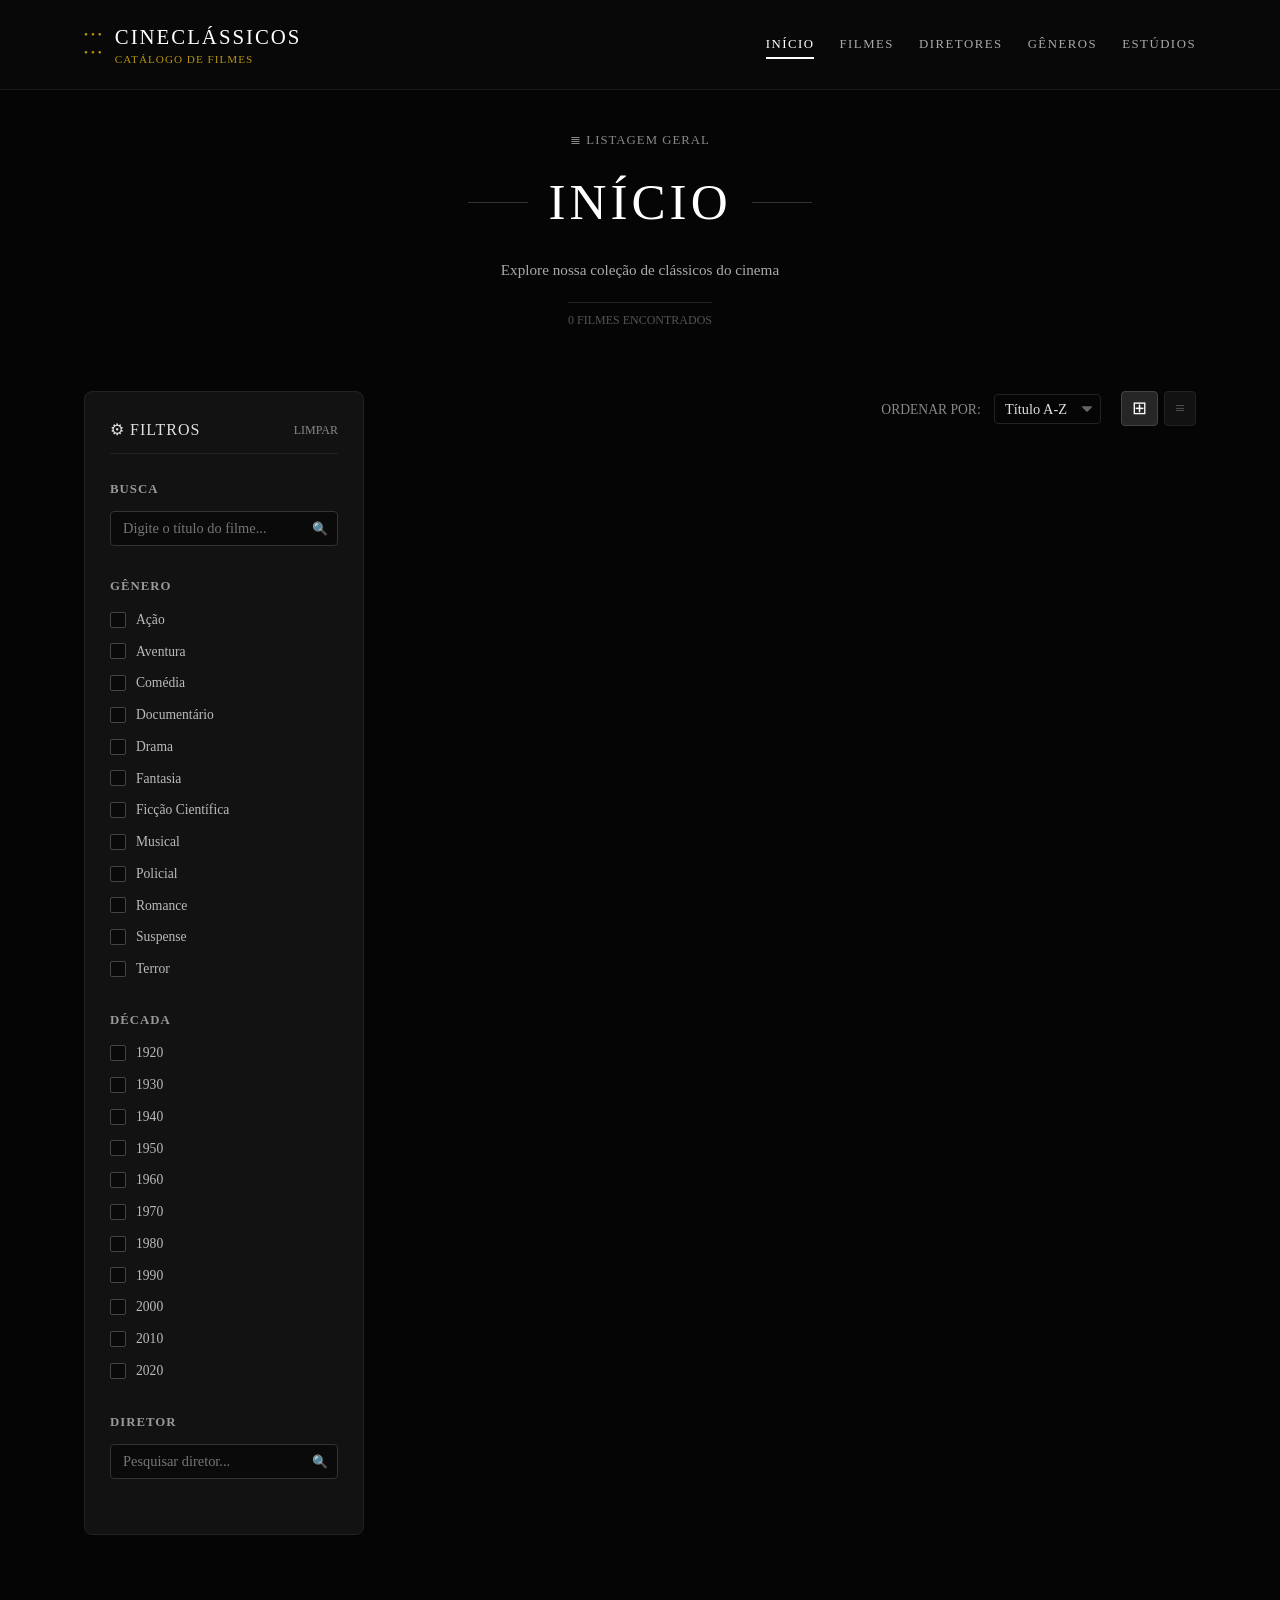
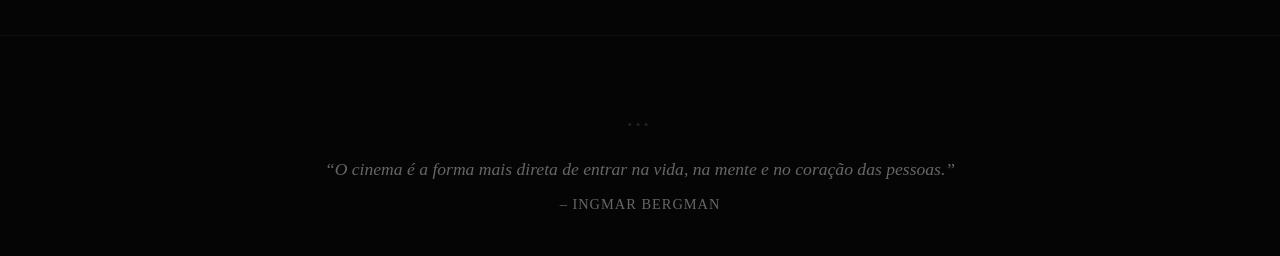
<file: frontend/index.html>
<!DOCTYPE html>
<html lang="pt-BR">
<head>
    <meta charset="UTF-8">
    <meta name="viewport" content="width=device-width, initial-scale=1.0">
    <title>CineClássicos - Catálogo de Filmes</title>
    <link rel="stylesheet" href="css/style.css">
</head>
<body>

    <header>
        <div class="header-content container">
            <div class="logo">
                <div class="logo-icon">
                    <span>•</span><span>•</span><span>•</span>
                    <span>•</span><span>•</span><span>•</span>
                </div>
                <h1>CINECLÁSSICOS <span>CATÁLOGO DE FILMES</span></h1>
            </div>
            <nav>
                <ul>
                    <li><a href="#" class="active">INÍCIO</a></li>
                    <li><a href="pages/filmes.html">FILMES</a></li>
                    <li><a href="pages/diretores.html">DIRETORES</a></li>
                    <li><a href="pages/diretores.html">GÊNEROS</a></li>
                     <li><a href="pages/estudios.html">ESTÚDIOS</a></li>
                </ul>
            </nav>
           
        </div>
    </header>

    <main>
        <div class="hero container">
            <p class="listagem-geral">≣ LISTAGEM GERAL</p>
            <h1>INÍCIO</h1>
            <p class="subtitle">Explore nossa coleção de clássicos do cinema</p>
            <div class="movie-count" id="movie-count-display">0 FILMES ENCONTRADOS</div>
        </div>

        <div class="content-wrapper container">
            
            <!-- Barra Lateral de Filtros Atualizada -->
            <aside class="filters">
                <div class="filter-header">
                    <h3>⚙ FILTROS</h3>
                    <button class="clear-filters" id="clear-filters-btn">LIMPAR</button>
                </div>
                
                <div class="filter-section busco">
                    <h4>BUSCA</h4>
                    <div class="search-input-wrapper">
                        <input type="text" id="filter-search-input" placeholder="Digite o título do filme...">
                        <span class="search-icon-inner">🔍</span>
                    </div>
                </div>

                <div class="filter-section genero">
                    <h4>GÊNERO</h4>
                    <ul id="genre-filter-list">
                        <li><label><input type="checkbox" value="acao"> Ação</label></li>
                        <li><label><input type="checkbox" value="aventura"> Aventura</label></li>
                        <li><label><input type="checkbox" value="comedia"> Comédia</label></li>
                        <li><label><input type="checkbox" value="documentario"> Documentário</label></li>
                        <li><label><input type="checkbox" value="drama"> Drama</label></li>
                        <li><label><input type="checkbox" value="fantasia"> Fantasia</label></li>
                        <li><label><input type="checkbox" value="ficcao_cientifica"> Ficção Científica</label></li>
                        <li><label><input type="checkbox" value="musical"> Musical</label></li>
                        <li><label><input type="checkbox" value="policial"> Policial</label></li>
                        <li><label><input type="checkbox" value="romance"> Romance</label></li>
                        <li><label><input type="checkbox" value="suspense"> Suspense</label></li>
                        <li><label><input type="checkbox" value="terror"> Terror</label></li>
                    </ul>
                </div>

                <div class="filter-section decada">
                    <h4>DÉCADA</h4>
                    <ul id="decade-filter-list">
                        <li><label><input type="checkbox" value="1920"> 1920</label></li>
                        <li><label><input type="checkbox" value="1930"> 1930</label></li>
                        <li><label><input type="checkbox" value="1940"> 1940</label></li>
                        <li><label><input type="checkbox" value="1950"> 1950</label></li>
                        <li><label><input type="checkbox" value="1960"> 1960</label></li>
                        <li><label><input type="checkbox" value="1970"> 1970</label></li>
                        <li><label><input type="checkbox" value="1980"> 1980</label></li>
                        <li><label><input type="checkbox" value="1990"> 1990</label></li>
                        <li><label><input type="checkbox" value="2000"> 2000</label></li>
                        <li><label><input type="checkbox" value="2010"> 2010</label></li>
                        <li><label><input type="checkbox" value="2020"> 2020</label></li>
                    </ul>
                </div>

                <div class="filter-section diretor">
                    <h4>DIRETOR</h4>
                    <div class="search-input-wrapper">
                        <!-- Substituído o <select> por um <input> de pesquisa -->
                        <input type="text" id="director-search-input" placeholder="Pesquisar diretor...">
                        <span class="search-icon-inner">🔍</span>
                    </div>
                </div>
            </aside>

            <section class="movie-catalog">
                <div class="catalog-header">
                    <div class="order-by">
                        ORDENAR POR:
                        <select id="sort-select">
                            <option value="titulo-a-z">Título A-Z</option>
                            <option value="titulo-z-a">Título Z-A</option>
                            <option value="ano-recente">Mais Recentes</option>
                            <option value="ano-antigo">Mais Antigos</option>
                        </select>
                    </div>
                    <div class="view-controls">
                        <button class="grid-view active" id="btn-grid-view">⊞</button>
                        <button class="list-view" id="btn-list-view">≡</button>
                    </div>
                </div>

                <!-- Contêiner vazio aguardando o JS injetar os cards -->
                <div class="movie-grid" id="movie-grid">
                </div>

                <!-- Contêiner vazio aguardando o JS injetar a paginação -->
                <div class="pagination" id="pagination-container">
                </div>
            </section>
        </div>
    </main>

    <footer>
        <div class="footer-content container">
            <div class="movie-sprocket-icon">
                <span>•</span><span>•</span><span>•</span>
            </div>
            <div class="footer-quote">
                <p>“O cinema é a forma mais direta de entrar na vida, na mente e no coração das pessoas.”</p>
                <p>– Ingmar Bergman</p>
            </div>
        </div>
    </footer>

</body>
</html>
</file>
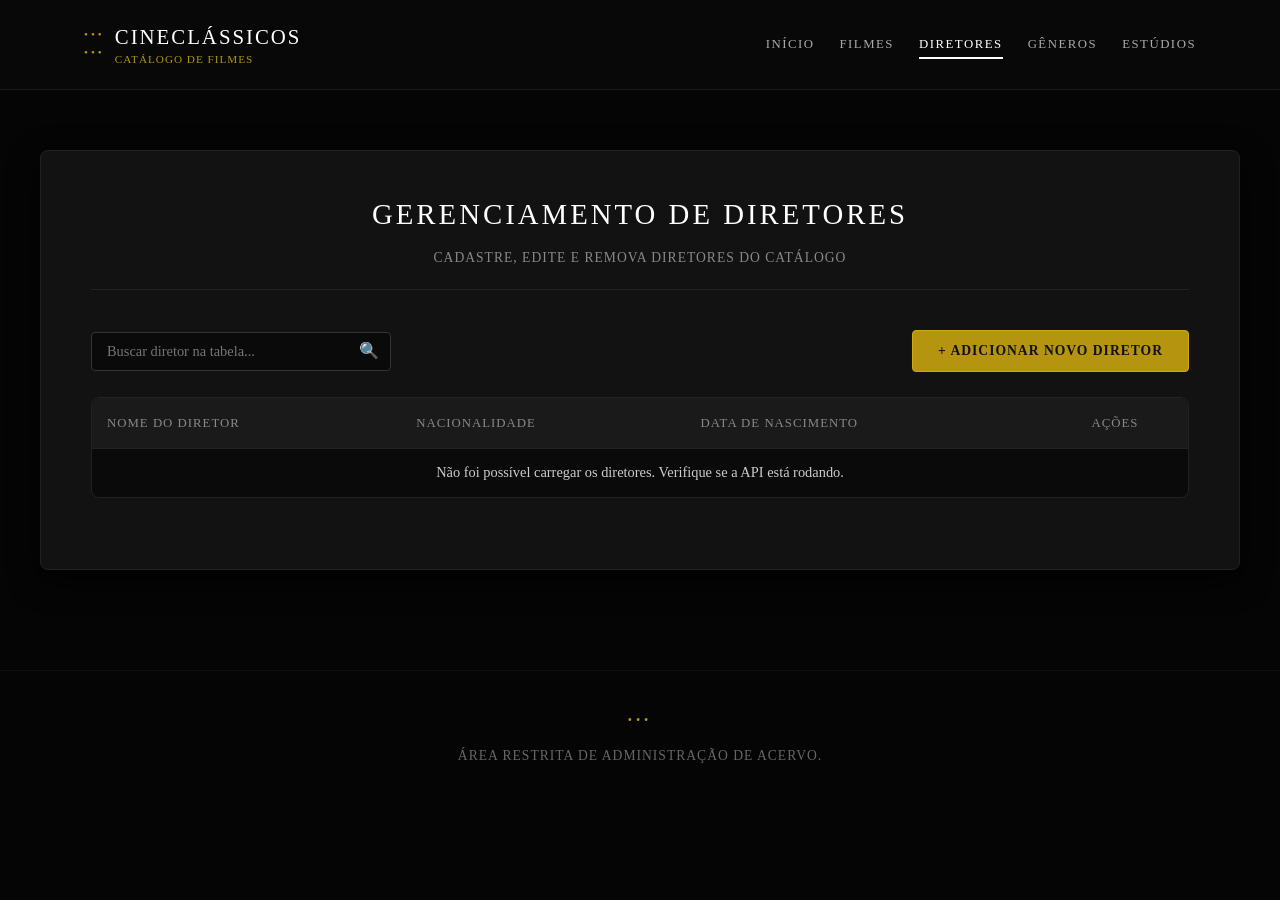
<file: frontend/pages/diretores.html>
<!DOCTYPE html>
<html lang="pt-BR">
<head>
    <meta charset="UTF-8">
    <meta name="viewport" content="width=device-width, initial-scale=1.0">
    <title>Gerenciar Diretores - CineClássicos</title>
    <!-- CSS do painel administrativo -->
    <link rel="stylesheet" href="../css/diretores.css">
</head>
<body>

    <header>
        <div class="header-content container">
            <div class="logo">
                <div class="logo-icon">
                    <span>•</span><span>•</span><span>•</span>
                    <span>•</span><span>•</span><span>•</span>
                </div>
                <h1>CINECLÁSSICOS <span>CATÁLOGO DE FILMES</span></h1>
            </div>
            <nav>
                <ul>
                    <li><a href="../index.html">INÍCIO</a></li>
                    <li><a href="./filmes.html">FILMES</a></li>
                    <li><a href="#" class="active">DIRETORES</a></li>
                    <li><a href="./generos.html">GÊNEROS</a></li>
                    <li><a href="./estudios.html">ESTÚDIOS</a></li>
                </ul>
            </nav>
        </div>
    </header>

    <main class="admin-main">
        <div class="admin-container" style="max-width: 1200px;">
            <div class="admin-header">
                <h2 class="admin-title">Gerenciamento de Diretores</h2>
                <p class="admin-subtitle">Cadastre, edite e remova diretores do catálogo</p>
            </div>

            <!-- Barra de Ferramentas (Toolbar) -->
            <div class="admin-toolbar">
                <div class="search-input-wrapper" style="max-width: 300px; width: 100%;">
                    <input type="text" id="admin-search" placeholder="Buscar diretor na tabela...">
                    <span class="search-icon-inner">🔍</span>
                </div>
                <button class="btn-primary" id="btn-novo-diretor">+ ADICIONAR NOVO DIRETOR</button>
            </div>

            <!-- Tabela de Dados -->
            <div class="table-responsive">
                <table class="admin-table">
                    <thead>
                        <tr>
                            <th>Nome do Diretor</th>
                            <th>Nacionalidade</th>
                            <th>Data de Nascimento</th>
                            <th class="text-center">Ações</th>
                        </tr>
                    </thead>
                    <tbody id="admin-director-list">
                        <!-- Contêiner vazio aguardando o JS injetar as <tr> dinamicamente -->
                    </tbody>
                </table>
            </div>

            <!-- Paginação da Tabela -->
            <div class="pagination" id="admin-pagination">
                <!-- Contêiner vazio aguardando o JS injetar os botões de paginação -->
            </div>

        </div>
    </main>

    <!-- =========================================
         MODAL DE CADASTRO / EDIÇÃO DE DIRETOR
         ========================================= -->
    <!-- Adicionado style="display: none;" para garantir que inicie oculto -->
    <div id="modal-diretor" class="modal" style="display: none;">
        <div class="modal-content">
            <div class="modal-header">
                <h2 id="modal-title">Cadastrar Novo Diretor</h2>
                <span class="close-btn" id="close-modal">&times;</span>
            </div>
            <div class="modal-body">
                <form id="form-diretor">
                    
                    <div class="form-group">
                        <label for="nomeDiretor">Nome do Diretor:</label>
                        <input type="text" id="nomeDiretor" name="nomeDiretor" placeholder="Ex: Alfred Hitchcock" required>
                    </div>
                    
                    <div class="form-group">
                        <label for="nacionalidade">Nacionalidade:</label>
                        <input type="text" id="nacionalidade" name="nacionalidade" placeholder="Ex: Britânico" required>
                    </div>

                    <div class="form-group">
                        <label for="dataNascimento">Data de Nascimento:</label>
                        <input type="date" id="dataNascimento" name="dataNascimento" required>
                    </div>

                    <div class="modal-actions">
                        <button type="button" class="btn-secondary" id="btn-cancelar">Cancelar</button>
                        <button type="submit" class="btn-primary" id="btn-salvar">Salvar Diretor</button>
                    </div>
                </form>
            </div>
        </div>
    </div>

    <footer>
        <div class="footer-content container">
            <div class="movie-sprocket-icon">
                <span>•</span><span>•</span><span>•</span>
            </div>
            <div class="footer-quote">
                <p>Área restrita de administração de acervo.</p>
            </div>
        </div>
    </footer>
    
    <script src="../js/diretores.js"></script>
</body>
</html>
</file>
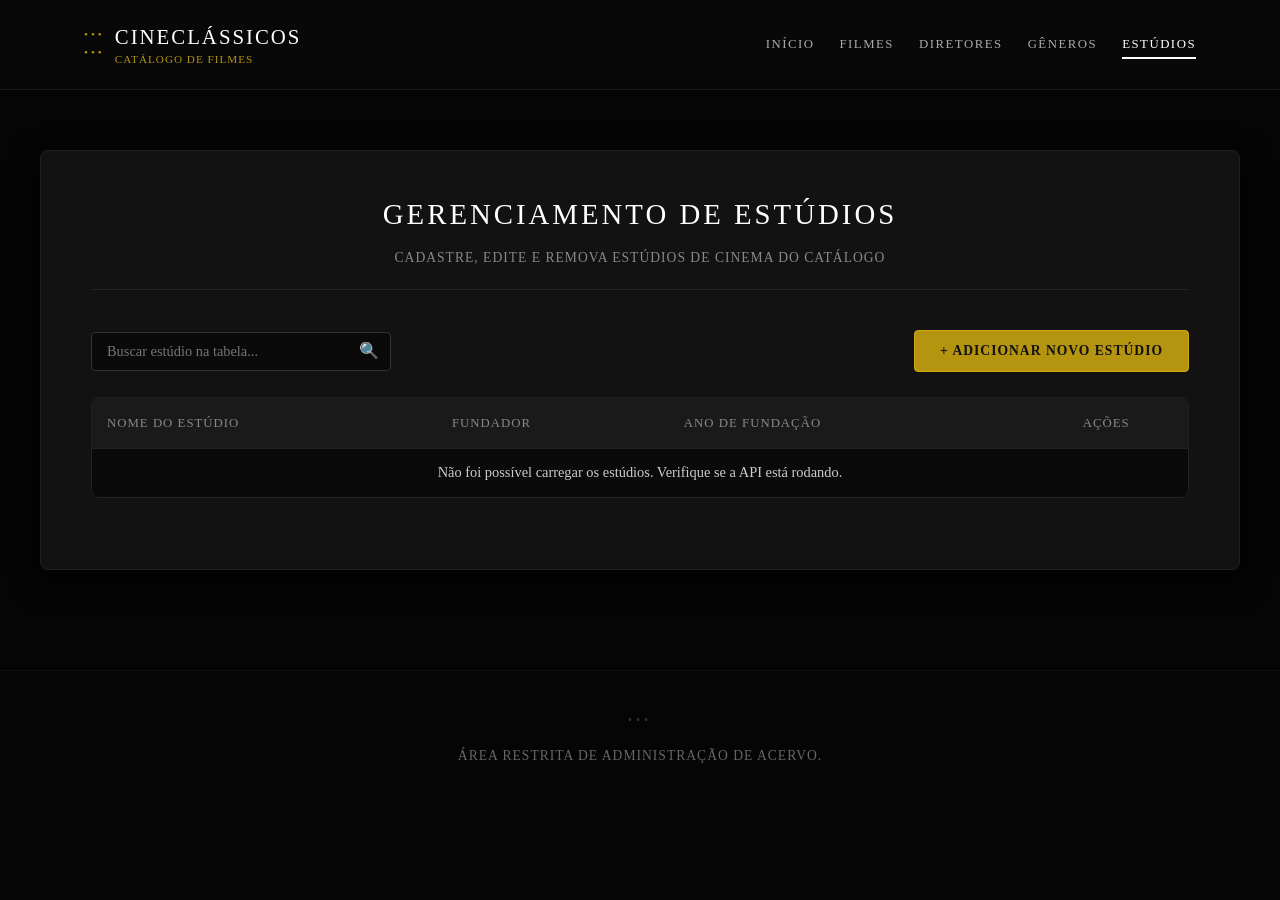
<file: frontend/pages/estudios.html>
<!DOCTYPE html>
<html lang="pt-BR">
<head>
    <meta charset="UTF-8">
    <meta name="viewport" content="width=device-width, initial-scale=1.0">
    <title>Gerenciar Estúdios - CineClássicos</title>
    <!-- Chamando o seu arquivo CSS externo -->
    <link rel="stylesheet" href="../css/estudios.css">
</head>
<body>

    <header>
        <div class="header-content container">
            <div class="logo">
                <div class="logo-icon">
                    <span>•</span><span>•</span><span>•</span>
                    <span>•</span><span>•</span><span>•</span>
                </div>
                <h1>CINECLÁSSICOS <span>CATÁLOGO DE FILMES</span></h1>
            </div>
            <nav>
                <ul>
                    <li><a href="../index.html">INÍCIO</a></li>
                    <li><a href="./filmes.html">FILMES</a></li>
                    <li><a href="./diretores.html">DIRETORES</a></li>
                    <li><a href="./generos.html">GÊNEROS</a></li>
                    <li><a href="#" class="active">ESTÚDIOS</a></li>
                </ul>
            </nav>
        </div>
    </header>

    <main class="admin-main">
        <div class="admin-container" style="max-width: 1200px;">
            <div class="admin-header">
                <h2 class="admin-title">Gerenciamento de Estúdios</h2>
                <p class="admin-subtitle">Cadastre, edite e remova estúdios de cinema do catálogo</p>
            </div>

            <!-- Barra de Ferramentas (Toolbar) -->
            <div class="admin-toolbar">
                <div class="search-input-wrapper" style="max-width: 300px; width: 100%;">
                    <input type="text" id="admin-search" placeholder="Buscar estúdio na tabela...">
                    <span class="search-icon-inner">🔍</span>
                </div>
                <button class="btn-primary" id="btn-novo-estudio">+ ADICIONAR NOVO ESTÚDIO</button>
            </div>

            <!-- Tabela de Dados -->
            <div class="table-responsive">
                <table class="admin-table">
                    <thead>
                        <tr>
                            <th>Nome do Estúdio</th>
                            <th>Fundador</th>
                            <th>Ano de Fundação</th>
                            <th class="text-center">Ações</th>
                        </tr>
                    </thead>
                    <tbody id="admin-studio-list">
                        <!-- Contêiner vazio aguardando o JS injetar as <tr> dinamicamente -->
                    </tbody>
                </table>
            </div>

            <!-- Paginação da Tabela -->
            <div class="pagination" id="admin-pagination">
                <!-- Contêiner vazio aguardando o JS injetar os botões de paginação -->
            </div>

        </div>
    </main>

    <!-- Modal de Cadastro de Estúdio -->
    <div id="modal-estudio" class="modal">
        <div class="modal-content">
            <div class="modal-header">
                <h2 id="modal-title">Cadastrar Novo Estúdio</h2>
                <span class="close-btn" id="close-modal">&times;</span>
            </div>
            <div class="modal-body">
                <form id="form-estudio">
                    <div class="form-group">
                        <label for="nome">Nome do Estúdio:</label>
                        <input type="text" id="nome" name="nome" placeholder="Ex: Warner Bros." required>
                    </div>
                    
                    <div class="form-group">
                        <label for="fundador">Fundador(es):</label>
                        <input type="text" id="fundador" name="fundador" placeholder="Ex: Harry, Albert, Sam e Jack Warner" required>
                    </div>

                    <div class="form-group">
                        <label for="anoFundador">Ano de Fundação:</label>
                        <input type="number" id="anoFundador" name="anoFundador" placeholder="Ex: 1923" required>
                    </div>

                    <div class="modal-actions">
                        <button type="button" class="btn-secondary" id="btn-cancelar">Cancelar</button>
                        <button type="submit" class="btn-primary" id="btn-salvar">Salvar Estúdio</button>
                    </div>
                </form>
            </div>
        </div>
    </div>

    <footer>
        <div class="footer-content container">
            <div class="movie-sprocket-icon">
                <span>•</span><span>•</span><span>•</span>
            </div>
            <div class="footer-quote">
                <p>Área restrita de administração de acervo.</p>
            </div>
        </div>
    </footer>

    <!-- Chamando o seu arquivo JavaScript externo -->
    <script src="../js/estudios.js"></script>
</body>
</html>
</file>
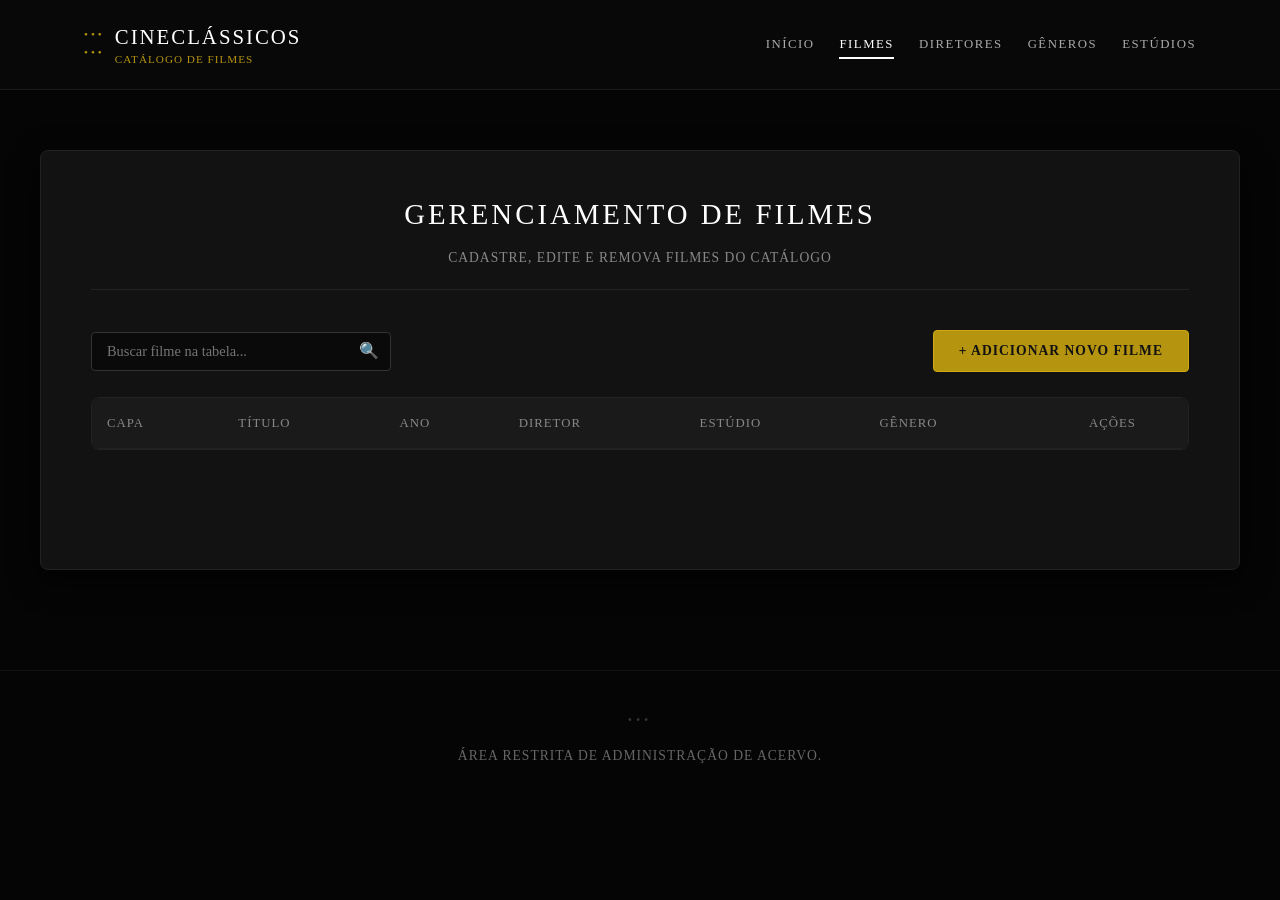
<file: frontend/pages/filmes.html>
<!DOCTYPE html>
<html lang="pt-BR">
<head>
    <meta charset="UTF-8">
    <meta name="viewport" content="width=device-width, initial-scale=1.0">
    <title>Gerenciar Filmes - CineClássicos</title>
    <link rel="stylesheet" href="../css/filmes.css">
</head>
<body>

    <header>
        <div class="header-content container">
            <div class="logo">
                <div class="logo-icon">
                    <span>•</span><span>•</span><span>•</span>
                    <span>•</span><span>•</span><span>•</span>
                </div>
                <h1>CINECLÁSSICOS <span>CATÁLOGO DE FILMES</span></h1>
            </div>
            <nav>
                <ul>
                    <li><a href="../index.html">INÍCIO</a></li>
                    <li><a href="#" class="active">FILMES</a></li>
                    <li><a href="./diretores.html">DIRETORES</a></li>
                    <li><a href="./generos.html">GÊNEROS</a></li>
                     <li><a href="./estudios.html">ESTÚDIOS</a></li>
                </ul>
            </nav>
        </div>
    </header>

    <main class="admin-main">
        <div class="admin-container" style="max-width: 1200px;">
            <div class="admin-header">
                <h2 class="admin-title">Gerenciamento de Filmes</h2>
                <p class="admin-subtitle">Cadastre, edite e remova filmes do catálogo</p>
            </div>

            <!-- Barra de Ferramentas (Toolbar) -->
            <div class="admin-toolbar">
                <div class="search-input-wrapper" style="max-width: 300px; width: 100%;">
                    <input type="text" id="admin-search" placeholder="Buscar filme na tabela...">
                    <span class="search-icon-inner">🔍</span>
                </div>
                <button class="btn-primary" id="btn-novo-filme">+ ADICIONAR NOVO FILME</button>
            </div>

            <!-- Tabela de Dados -->
            <div class="table-responsive">
                <table class="admin-table">
                    <thead>
                        <tr>
                            <th>Capa</th>
                            <th>Título</th>
                            <th>Ano</th>
                            <th>Diretor</th>
                            <th>Estúdio</th>
                            <th>Gênero</th>
                            <th class="text-center">Ações</th>
                        </tr>
                    </thead>
                    <tbody id="admin-movie-list">
                        <!-- Contêiner vazio aguardando o JS injetar as <tr> dinamicamente -->
                    </tbody>
                </table>
            </div>

            <!-- Paginação da Tabela -->
            <div class="pagination" id="admin-pagination">
                <!-- Contêiner vazio aguardando o JS injetar os botões de paginação -->
            </div>

        </div>
    </main>

    <footer>
        <div class="footer-content container">
            <div class="movie-sprocket-icon">
                <span>•</span><span>•</span><span>•</span>
            </div>
            <div class="footer-quote">
                <p>Área restrita de administração de acervo.</p>
            </div>
        </div>
    </footer>

</body>
<script src="../js/filmes.js"></script>
</html>
</file>
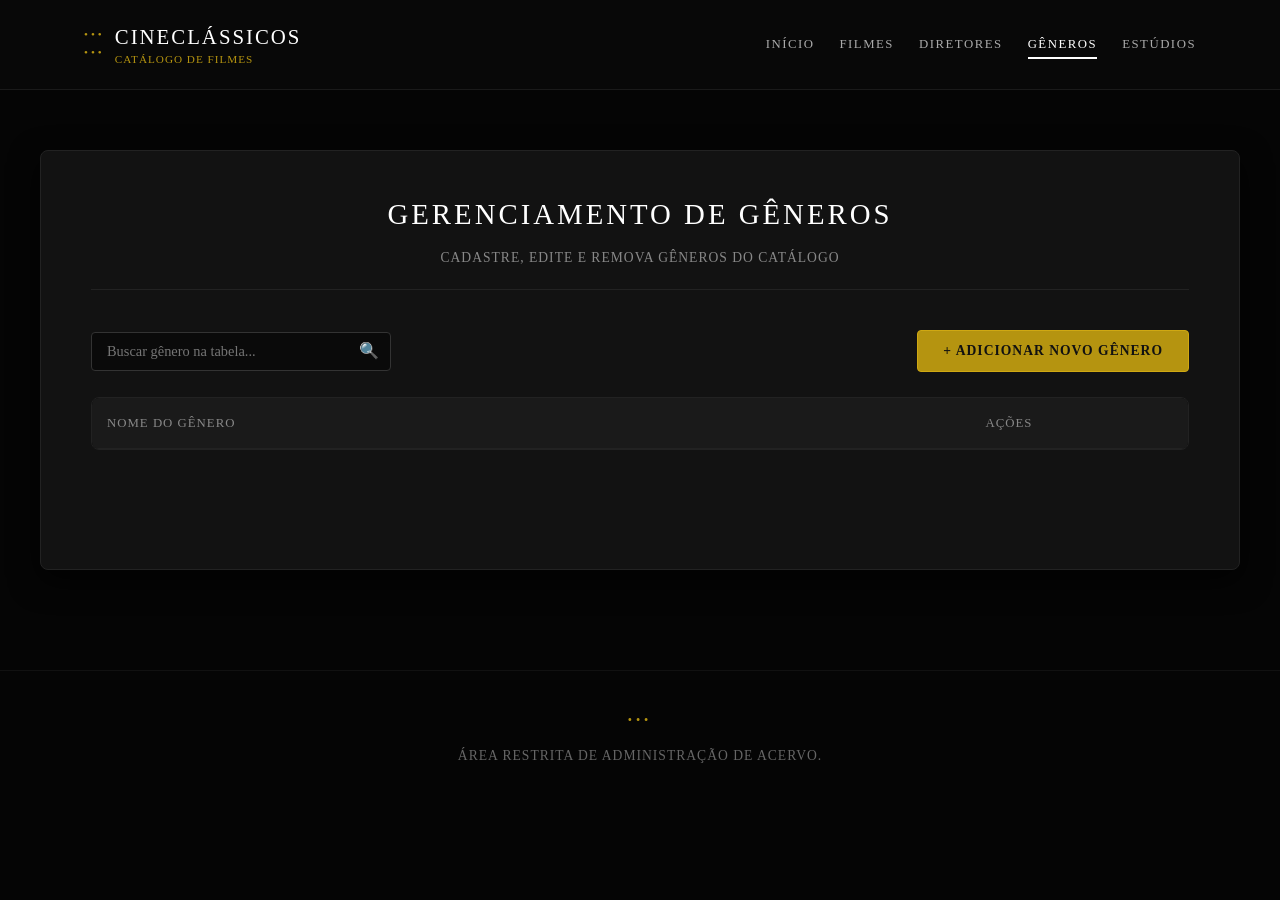
<file: frontend/pages/generos.html>
<!DOCTYPE html>
<html lang="pt-BR">
<head>
    <meta charset="UTF-8">
    <meta name="viewport" content="width=device-width, initial-scale=1.0">
    <title>Gerenciar Gêneros - CineClássicos</title>
    <link rel="stylesheet" href="../css/generos.css">
</head>
<body>

    <header>
        <div class="header-content container">
            <div class="logo">
                <div class="logo-icon">
                    <span>•</span><span>•</span><span>•</span>
                    <span>•</span><span>•</span><span>•</span>
                </div>
                <h1>CINECLÁSSICOS <span>CATÁLOGO DE FILMES</span></h1>
            </div>
            <nav>
                <ul>
                    <li><a href="../index.html">INÍCIO</a></li>
                    <li><a href="filmes.html">FILMES</a></li>
                    <li><a href="diretores.html">DIRETORES</a></li>
                    <li><a href="#" class="active">GÊNEROS</a></li>
                     <li><a href="./estudios.html">ESTÚDIOS</a></li>
                </ul>
            </nav>
        </div>
    </header>

    <main class="admin-main">
        <div class="admin-container" style="max-width: 1200px;">
            <div class="admin-header">
                <h2 class="admin-title">Gerenciamento de Gêneros</h2>
                <p class="admin-subtitle">Cadastre, edite e remova gêneros do catálogo</p>
            </div>

            <!-- Barra de Ferramentas (Toolbar) -->
            <div class="admin-toolbar">
                <div class="search-input-wrapper" style="max-width: 300px; width: 100%;">
                    <input type="text" id="admin-search" placeholder="Buscar gênero na tabela...">
                    <span class="search-icon-inner">🔍</span>
                </div>
                <button class="btn-primary" id="btn-novo-genero">+ ADICIONAR NOVO GÊNERO</button>
            </div>

            <!-- Tabela de Dados -->
            <div class="table-responsive">
                <table class="admin-table">
                    <thead>
                        <tr>
                            <th>Nome do Gênero</th>
                            <th class="text-center">Ações</th>
                        </tr>
                    </thead>
                    <tbody id="admin-genre-list">
                        <!-- Contêiner vazio aguardando o JS injetar as <tr> dinamicamente -->
                    </tbody>
                </table>
            </div>

            <!-- Paginação da Tabela -->
            <div class="pagination" id="admin-pagination">
                <!-- Contêiner vazio aguardando o JS injetar os botões de paginação -->
            </div>

        </div>
    </main>

    <footer>
        <div class="footer-content container">
            <div class="movie-sprocket-icon">
                <span>•</span><span>•</span><span>•</span>
            </div>
            <div class="footer-quote">
                <p>Área restrita de administração de acervo.</p>
            </div>
        </div>
    </footer>
</body>
<script src="../js/generos.js"></script>

</html>
</file>
<file: frontend/css/style.css>
/* =========================================
   Reset e Configurações Globais
   ========================================= */
* {
    margin: 0;
    padding: 0;
    box-sizing: border-box;
}

:root {
    --bg-color: #050505; /* Fundo mais escuro, quase preto absoluto */
    --card-bg-color: #121212; /* Cards levemente mais escuros para combinar */
    --text-color: #e0e0e0;
    --text-muted: #888888;
    --accent-gold: #b59410;
    --border-color: #222222; /* Borda um pouco mais discreta */
    --hover-color: #1f1f1f;
    --font-family: 'Georgia', 'Times New Roman', serif;
}

body {
    background-color: var(--bg-color);
    /* Textura removida para um visual mais limpo */
    color: var(--text-color);
    font-family: var(--font-family);
    line-height: 1.6;
    font-size: 14px;
}

.container {
    width: 90%;
    max-width: 1600px;
    margin: 0 auto;
    padding: 0 20px;
}

ul { list-style: none; }
a { text-decoration: none; color: inherit; transition: 0.2s; }
button { background: none; border: none; color: inherit; cursor: pointer; font-family: inherit; transition: 0.2s; }

/* Estilização de Inputs e Selects */
select, input[type="text"], input[type="number"], input[type="url"] {
    background-color: #0a0a0a;
    border: 1px solid #333;
    color: var(--text-color);
    padding: 8px 12px;
    border-radius: 4px;
    font-family: var(--font-family);
    font-size: 0.9rem;
}

select {
    appearance: none;
    padding-right: 25px;
    background-image: url('data:image/svg+xml;charset=US-ASCII,%3Csvg%20xmlns%3D%22http%3A%2F%2Fwww.w3.org%2F2000%2Fsvg%22%20width%3D%22292.4%22%20height%3D%22292.4%22%3E%3Cpath%20fill%3D%22%23666%22%20d%3D%22M287%2069.4a17.6%2017.6%200%200%200-13-5.4H18.4c-5%200-9.3%201.8-12.9%205.4A17.6%2017.6%200%200%200%200%2082.2c0%205%201.8%209.3%205.4%2012.9l128%20127.9c3.6%203.6%207.8%205.4%2012.8%205.4s9.2-1.8%2012.8-5.4L287%2095.1c3.6-3.6%205.4-7.8%205.4-12.8%200-5-1.8-9.3-5.4-12.9z%22%2F%3E%3C%2Fsvg%3E');
    background-repeat: no-repeat;
    background-position: right 8px top 50%;
    background-size: 10px auto;
}




nav ul { display: flex; gap: 25px; }
nav a { font-size: 0.8rem; text-transform: uppercase; letter-spacing: 1.5px; color: #aaaaaa; padding-bottom: 6px; border-bottom: 2px solid transparent; }
nav a:hover, nav a.active { color: #ffffff; border-bottom: 2px solid #ffffff; }

.search-bar { display: flex; align-items: center; background-color: #0a0a0a; border: 1px solid #222; border-radius: 4px; }
.search-bar input { border: none; background: transparent; padding: 8px 12px; }
.search-btn { padding: 8px 12px; color: #555; font-size: 1rem; }


/* =========================================
   Header (Cabeçalho) - Atualizado com Dourado
   ========================================= */
header {
    background-color: #080808;
    padding: 20px 0;
    border-bottom: 1px solid #1a1a1a;
}

.header-content {
    display: flex;
    justify-content: space-between;
    align-items: center;
}

.logo { 
    display: flex; 
    align-items: center; 
    gap: 12px; 
}

/* Bolinhas do logo em amarelo */
.logo-icon { 
    display: grid; 
    grid-template-columns: repeat(3, 1fr); 
    gap: 2px; 
    color: var(--accent-gold); 
    font-size: 10px; 
}

.logo h1 { 
    font-size: 1.3rem; 
    font-weight: normal; 
    text-transform: uppercase; 
    letter-spacing: 2px; 
    color: #fff; 
}

/* Subtítulo do logo (ex: CATÁLOGO DE FILMES) em amarelo */
.logo span { 
    display: block; 
    font-size: 0.7rem; 
    color: var(--accent-gold); 
    letter-spacing: 1px; 
    margin-top: -2px; 
}

/* =========================================
   Listagem Geral - Layout
   ========================================= */
main { padding: 40px 0; }
.hero { text-align: center; margin-bottom: 60px; }
.listagem-geral { font-size: 0.8rem; text-transform: uppercase; color: var(--text-muted); margin-bottom: 10px; letter-spacing: 1px; }
.hero h1 { font-size: 3.2rem; font-weight: normal; text-transform: uppercase; letter-spacing: 4px; color: #ffffff; margin-bottom: 15px; position: relative; display: inline-block; }
.hero h1::before, .hero h1::after { content: ''; position: absolute; top: 50%; width: 60px; height: 1px; background-color: #333; }
.hero h1::before { left: -80px; }
.hero h1::after { right: -80px; }
.hero .subtitle { font-size: 0.95rem; color: #aaaaaa; margin-bottom: 20px; }
.movie-count { font-size: 0.75rem; text-transform: uppercase; color: #555; padding-top: 8px; border-top: 1px solid #222; display: inline-block; }

.content-wrapper { display: grid; grid-template-columns: 280px 1fr; gap: 40px; align-items: start; }

/* =========================================
   Sidebar de Filtros
   ========================================= */
.filters { background-color: var(--card-bg-color); padding: 25px; border-radius: 8px; border: 1px solid var(--border-color); }
.filter-header { display: flex; justify-content: space-between; align-items: center; margin-bottom: 25px; padding-bottom: 10px; border-bottom: 1px solid #222; }
.filter-header h3 { font-size: 1rem; font-weight: normal; text-transform: uppercase; letter-spacing: 1px; }
.clear-filters { font-size: 0.75rem; color: var(--text-muted); text-transform: uppercase; }
.clear-filters:hover { color: #fff; }
.filter-section { margin-bottom: 30px; }
.filter-section h4 { font-size: 0.8rem; text-transform: uppercase; color: #999; margin-bottom: 12px; letter-spacing: 1px; }
.search-input-wrapper { position: relative; }
.search-input-wrapper input { width: 100%; padding-right: 30px; }
.search-icon-inner { position: absolute; right: 10px; top: 50%; transform: translateY(-50%); font-size: 0.8rem; color: #444; }
.filters ul { font-size: 0.85rem; }
.filters li { margin-bottom: 10px; }
.filters label { display: flex; align-items: center; gap: 10px; cursor: pointer; color: #bbbbbb; }
.filters label:hover { color: #ffffff; }
.filters input[type="checkbox"] { appearance: none; width: 16px; height: 16px; border: 1px solid #444; border-radius: 2px; background-color: #0a0a0a; position: relative; cursor: pointer; }
.filters input[type="checkbox"]:checked { background-color: #333; border-color: #666; }
.filters input[type="checkbox"]:checked::after { content: '✓'; font-size: 11px; color: #fff; position: absolute; top: -1px; left: 2.5px; }
.see-more a { color: #777; font-size: 0.8rem; }
.see-more a:hover { color: var(--accent-gold); }
.diretor select { width: 100%; }

/* =========================================
   Catálogo de Filmes
   ========================================= */
.catalog-header { display: flex; justify-content: flex-end; align-items: center; gap: 20px; margin-bottom: 30px; font-size: 0.85rem; color: var(--text-muted); }
.order-by select { margin-left: 10px; background-color: transparent; border: 1px solid var(--border-color); color: var(--text-color); padding: 6px 10px; }
.view-controls { display: flex; gap: 6px; }
.view-controls button { padding: 6px 10px; background-color: var(--card-bg-color); border: 1px solid var(--border-color); color: #555; border-radius: 4px; font-size: 1.1rem; }
.view-controls button.active { background-color: #262626; color: #ffffff; border-color: #444; }

.movie-grid { display: grid; grid-template-columns: repeat(4, 1fr); gap: 25px; margin-bottom: 50px; }
.movie-card { background-color: var(--card-bg-color); border-radius: 8px; overflow: hidden; border: 1px solid var(--border-color); transition: transform 0.3s ease, box-shadow 0.3s ease; }
.movie-card:hover { transform: translateY(-5px); box-shadow: 0 10px 25px rgba(0, 0, 0, 0.9); border-color: #444; }
.movie-frame { position: relative; padding: 15px; background-color: #050505; }
.movie-poster { width: 100%; height: auto; display: block; filter: grayscale(100%); border: 1px solid #1a1a1a; }
.movie-frame::before, .movie-frame::after { content: ''; position: absolute; top: 15px; bottom: 15px; width: 10px; background-image: radial-gradient(circle, #1a1a1a 3px, transparent 3.5px); background-size: 10px 15px; background-repeat: repeat-y; opacity: 0.5; }
.movie-frame::before { left: 2.5px; }
.movie-frame::after { right: 2.5px; }
.movie-info { padding: 20px; text-align: center; }
.movie-info h3 { font-size: 0.95rem; font-weight: normal; text-transform: uppercase; color: #ffffff; margin-bottom: 10px; letter-spacing: 1.5px; height: 2.4em; display: flex; align-items: center; justify-content: center; }
.movie-details { font-size: 0.7rem; color: var(--text-muted); margin-bottom: 12px; line-height: 1.4; }
.details-btn { width: 100%; padding: 10px; font-size: 0.75rem; text-transform: uppercase; color: #aaaaaa; border: 1px solid #333; border-radius: 4px; letter-spacing: 1px; margin-top: 10px; }
.details-btn:hover { background-color: var(--hover-color); color: #ffffff; border-color: #555; }

.pagination { display: flex; justify-content: center; align-items: center; gap: 8px; margin-top: 20px; }
.pagination button, .pagination span { padding: 10px 16px; font-size: 0.9rem; background-color: var(--card-bg-color); border: 1px solid var(--border-color); color: #aaaaaa; border-radius: 4px; }
.pagination button.page:hover:not(.active) { background-color: var(--hover-color); color: #fff; }
.pagination button.active { background-color: #262626; color: #ffffff; border-color: #555; font-weight: bold; }
.pagination .dots { background-color: transparent; border: none; color: #555; padding: 10px 5px; }
.pagination .page-nav { color: #666; font-weight: bold; }

/* =========================================
   Footer
   ========================================= */
footer { padding: 80px 0 40px; margin-top: 60px; border-top: 1px solid #111; }
.footer-content { text-align: center; display: flex; flex-direction: column; align-items: center; gap: 20px; }
.movie-sprocket-icon { color: #222; font-size: 12px; letter-spacing: 4px; }
.footer-quote { color: #666666; max-width: 700px; }
.footer-quote p:first-child { font-style: italic; font-size: 1.1rem; margin-bottom: 10px; }
.footer-quote p:last-child { font-size: 0.9rem; text-transform: uppercase; letter-spacing: 1px; }

/* 
   Telas de Cadastro (Admin / Forms)
   ========================================= */
.admin-main { padding: 60px 0; min-height: 60vh; display: flex; justify-content: center; }
.admin-container { background-color: var(--card-bg-color); border: 1px solid var(--border-color); border-radius: 8px; padding: 40px 50px; width: 100%; max-width: 800px; box-shadow: 0 10px 30px rgba(0, 0, 0, 0.8); }
.admin-header { text-align: center; margin-bottom: 40px; border-bottom: 1px solid #222; padding-bottom: 20px; }
.admin-title { font-size: 1.8rem; font-weight: normal; text-transform: uppercase; letter-spacing: 3px; color: #ffffff; }
.admin-subtitle { font-size: 0.85rem; color: var(--text-muted); margin-top: 10px; text-transform: uppercase; letter-spacing: 1px; }
.admin-form { display: grid; grid-template-columns: 1fr 1fr; gap: 20px; }
.full-width { grid-column: 1 / -1; }
.form-group { display: flex; flex-direction: column; gap: 8px; }
.form-group label { font-size: 0.85rem; color: #bbbbbb; text-transform: uppercase; letter-spacing: 1px; }
.admin-form input, .admin-form select { background-color: #0a0a0a; border: 1px solid #333; color: #fff; padding: 12px 15px; border-radius: 4px; font-family: var(--font-family); font-size: 1rem; transition: 0.3s; }
.admin-form input:focus, .admin-form select:focus { outline: none; border-color: var(--accent-gold); box-shadow: 0 0 5px rgba(181, 148, 16, 0.3); }
.form-actions { grid-column: 1 / -1; display: flex; justify-content: flex-end; gap: 15px; margin-top: 20px; border-top: 1px solid #222; padding-top: 30px; }
.btn-secondary { padding: 12px 25px; background-color: transparent; border: 1px solid #444; color: #aaa; text-transform: uppercase; letter-spacing: 1px; border-radius: 4px; }
.btn-secondary:hover { background-color: #222; color: #fff; }
.btn-primary { padding: 12px 30px; background-color: var(--accent-gold); border: 1px solid #cfa812; color: #111; font-weight: bold; text-transform: uppercase; letter-spacing: 1px; border-radius: 4px; }
.btn-primary:hover { background-color: #cfa812; box-shadow: 0 0 10px rgba(181, 148, 16, 0.5); transform: translateY(-2px); }

/*SITE RESPONSIVO*/
@media (max-width: 1400px) { .movie-grid { grid-template-columns: repeat(3, 1fr); } }
@media (max-width: 1100px) { .content-wrapper { grid-template-columns: 1fr; } .movie-grid { grid-template-columns: repeat(2, 1fr); } }
@media (max-width: 768px) {
    .header-content { flex-direction: column; gap: 15px; }
    nav ul { flex-wrap: wrap; justify-content: center; gap: 15px; }
    .hero h1 { font-size: 2.2rem; }
    .hero h1::before, .hero h1::after { display: none; }
    .admin-form { grid-template-columns: 1fr; }
    .admin-container { padding: 30px 20px; }
}
@media (max-width: 480px) { .movie-grid { grid-template-columns: 1fr; } }
</file>
<file: frontend/css/diretores.css>
/* =========================================
   Reset e Variáveis Globais
   ========================================= */
* {
    margin: 0;
    padding: 0;
    box-sizing: border-box;
}

:root {
    --bg-color: #050505;
    --card-bg-color: #121212;
    --text-color: #e0e0e0;
    --text-muted: #888888;
    --accent-gold: #b59410;
    --border-color: #222222;
    --hover-color: #1f1f1f;
    --font-family: 'Georgia', 'Times New Roman', serif;
}

body {
    background-color: var(--bg-color);
    color: var(--text-color);
    font-family: var(--font-family);
    line-height: 1.6;
    font-size: 14px;
}

.container {
    width: 90%;
    max-width: 1600px;
    margin: 0 auto;
    padding: 0 20px;
}

ul { list-style: none; }
a { text-decoration: none; color: inherit; transition: 0.2s; }
button { background: none; border: none; color: inherit; cursor: pointer; font-family: inherit; transition: 0.2s; }

/* =========================================
   Inputs e Botões
   ========================================= */
input[type="text"] {
    background-color: #0a0a0a;
    border: 1px solid #333;
    color: var(--text-color);
    padding: 10px 15px;
    border-radius: 4px;
    font-family: var(--font-family);
    font-size: 0.9rem;
    width: 100%;
}

input[type="text"]:focus {
    outline: none;
    border-color: var(--accent-gold);
}

.btn-primary {
    padding: 12px 25px;
    background-color: var(--accent-gold);
    border: 1px solid #cfa812;
    color: #111;
    font-weight: bold;
    text-transform: uppercase;
    letter-spacing: 1px;
    border-radius: 4px;
    font-size: 0.85rem;
}

.btn-primary:hover {
    background-color: #cfa812;
    box-shadow: 0 0 10px rgba(181, 148, 16, 0.5);
    transform: translateY(-2px);
}

/* =========================================
   Header (Cabeçalho) - COM CORES ATUALIZADAS
   ========================================= */
header {
    background-color: #080808;
    padding: 20px 0;
    border-bottom: 1px solid #1a1a1a;
}

.header-content {
    display: flex;
    justify-content: space-between;
    align-items: center;
}

.logo { 
    display: flex; 
    align-items: center; 
    gap: 12px; 
}

/* Aqui as bolinhas do rolo de filme ficam douradas */
.logo-icon { 
    display: grid; 
    grid-template-columns: repeat(3, 1fr); 
    gap: 2px; 
    color: var(--accent-gold); 
    font-size: 10px; 
}

.logo h1 { 
    font-size: 1.3rem; 
    font-weight: normal; 
    text-transform: uppercase; 
    letter-spacing: 2px; 
    color: #fff; 
}

/* E o subtítulo também fica dourado */
.logo span { 
    display: block; 
    font-size: 0.7rem; 
    color: var(--accent-gold); 
    letter-spacing: 1px; 
    margin-top: -2px; 
}

nav ul { display: flex; gap: 25px; }
nav a { font-size: 0.8rem; text-transform: uppercase; letter-spacing: 1.5px; color: #aaaaaa; padding-bottom: 6px; border-bottom: 2px solid transparent; }
nav a:hover, nav a.active { color: #ffffff; border-bottom: 2px solid #ffffff; }

/* =========================================
   Estrutura Principal Administrativa
   ========================================= */
.admin-main {
    padding: 60px 0;
    min-height: 60vh;
    display: flex;
    justify-content: center;
}

.admin-container {
    background-color: var(--card-bg-color);
    border: 1px solid var(--border-color);
    border-radius: 8px;
    padding: 40px 50px;
    width: 100%;
    box-shadow: 0 10px 30px rgba(0, 0, 0, 0.8);
}

.admin-header {
    text-align: center;
    margin-bottom: 40px;
    border-bottom: 1px solid #222;
    padding-bottom: 20px;
}

.admin-title {
    font-size: 1.8rem;
    font-weight: normal;
    text-transform: uppercase;
    letter-spacing: 3px;
    color: #ffffff;
}

.admin-subtitle {
    font-size: 0.85rem;
    color: var(--text-muted);
    margin-top: 10px;
    text-transform: uppercase;
    letter-spacing: 1px;
}

/* =========================================
   Barra de Ferramentas e Busca
   ========================================= */
.admin-toolbar {
    display: flex;
    justify-content: space-between;
    align-items: center;
    margin-bottom: 25px;
    gap: 20px;
}

.search-input-wrapper {
    position: relative;
}

.search-input-wrapper input {
    padding-right: 40px;
}

.search-icon-inner {
    position: absolute;
    right: 12px;
    top: 50%;
    transform: translateY(-50%);
    font-size: 1rem;
    color: #555;
}

/* =========================================
   Tabela de Dados (Serve para Filmes e Diretores)
   ========================================= */
.table-responsive {
    width: 100%;
    overflow-x: auto;
    border: 1px solid var(--border-color);
    border-radius: 8px;
    background-color: #0a0a0a;
}

.admin-table {
    width: 100%;
    border-collapse: collapse;
    text-align: left;
    font-size: 0.9rem;
}

.admin-table th {
    background-color: #1a1a1a;
    color: var(--text-muted);
    font-weight: normal;
    text-transform: uppercase;
    letter-spacing: 1px;
    padding: 15px;
    border-bottom: 1px solid var(--border-color);
    font-size: 0.8rem;
    white-space: nowrap;
}

.admin-table td {
    padding: 12px 15px;
    border-bottom: 1px solid #1a1a1a;
    color: #cccccc;
    vertical-align: middle;
}

.admin-table tbody tr {
    transition: background-color 0.2s;
}

.admin-table tbody tr:hover {
    background-color: #181818;
}

.admin-table tbody tr:last-child td {
    border-bottom: none;
}

.text-center {
    text-align: center !important;
}

/* =========================================
   Ações da Tabela (Botões de Ícone)
   ========================================= */
.action-cells {
    display: flex;
    justify-content: center;
    gap: 10px;
    align-items: center;
}

.btn-icon {
    width: 35px;
    height: 35px;
    display: flex;
    align-items: center;
    justify-content: center;
    border-radius: 4px;
    background-color: transparent;
    border: 1px solid #444;
    color: #aaa;
    font-size: 1.1rem;
    transition: 0.2s;
}

.btn-icon.edit-btn:hover {
    background-color: var(--accent-gold);
    color: #000;
    border-color: var(--accent-gold);
}

.btn-icon.delete-btn:hover {
    background-color: #d93838;
    color: #fff;
    border-color: #d93838;
}

/* =========================================
   Paginação
   ========================================= */
.pagination {
    display: flex;
    justify-content: center;
    align-items: center;
    gap: 8px;
    margin-top: 30px;
}

.pagination button {
    padding: 8px 14px;
    font-size: 0.9rem;
    background-color: var(--card-bg-color);
    border: 1px solid var(--border-color);
    color: #aaaaaa;
    border-radius: 4px;
}

.pagination button:hover:not(.active) {
    background-color: var(--hover-color);
    color: #fff;
}

.pagination button.active {
    background-color: #262626;
    color: #ffffff;
    border-color: #555;
    font-weight: bold;
}

.pagination .page-nav {
    color: #888;
    font-weight: bold;
}

/* =========================================
   Footer (Rodapé)
   ========================================= */
footer {
    padding: 40px 0;
    margin-top: 40px;
    border-top: 1px solid #111;
}

.footer-content {
    text-align: center;
    display: flex;
    flex-direction: column;
    align-items: center;
    gap: 15px;
}

.movie-sprocket-icon {
    color: var(--accent-gold);
    font-size: 12px;
    letter-spacing: 4px;
}

.footer-quote p {
    color: #666666;
    font-size: 0.85rem;
    text-transform: uppercase;
    letter-spacing: 1px;
}

/* =========================================
   Responsividade
   ========================================= */
@media (max-width: 900px) {
    .header-content {
        flex-direction: column;
        gap: 20px;
    }
    nav ul {
        flex-wrap: wrap;
        justify-content: center;
    }
    .admin-container {
        padding: 30px 20px;
    }
}

@media (max-width: 600px) {
    .admin-toolbar {
        flex-direction: column;
        align-items: stretch;
    }
    .search-input-wrapper {
        max-width: 100% !important;
    }
}
</file>
<file: frontend/css/estudios.css>
/* =========================================
   Reset e Variáveis Globais
   ========================================= */
* {
    margin: 0;
    padding: 0;
    box-sizing: border-box;
}

:root {
    --bg-color: #050505;
    --card-bg-color: #121212;
    --text-color: #e0e0e0;
    --text-muted: #888888;
    --accent-gold: #b59410;
    --border-color: #222222;
    --hover-color: #1f1f1f;
    --font-family: 'Georgia', 'Times New Roman', serif;
}

body {
    background-color: var(--bg-color);
    color: var(--text-color);
    font-family: var(--font-family);
    line-height: 1.6;
    font-size: 14px;
}

.container {
    width: 90%;
    max-width: 1600px;
    margin: 0 auto;
    padding: 0 20px;
}

ul { list-style: none; }
a { text-decoration: none; color: inherit; transition: 0.2s; }
button { background: none; border: none; color: inherit; cursor: pointer; font-family: inherit; transition: 0.2s; }

/* =========================================
   Inputs e Botões
   ========================================= */
input[type="text"],
input[type="number"] {
    background-color: #0a0a0a;
    border: 1px solid #333;
    color: var(--text-color);
    padding: 10px 15px;
    border-radius: 4px;
    font-family: var(--font-family);
    font-size: 0.9rem;
    width: 100%;
}

input[type="text"]:focus,
input[type="number"]:focus {
    outline: none;
    border-color: var(--accent-gold);
}

.btn-primary {
    padding: 12px 25px;
    background-color: var(--accent-gold);
    border: 1px solid #cfa812;
    color: #111;
    font-weight: bold;
    text-transform: uppercase;
    letter-spacing: 1px;
    border-radius: 4px;
    font-size: 0.85rem;
}

.btn-primary:hover {
    background-color: #cfa812;
    box-shadow: 0 0 10px rgba(181, 148, 16, 0.5);
    transform: translateY(-2px);
}

.btn-secondary {
    padding: 12px 25px;
    background-color: transparent;
    border: 1px solid #555;
    color: var(--text-color);
    font-weight: bold;
    text-transform: uppercase;
    letter-spacing: 1px;
    border-radius: 4px;
    font-size: 0.85rem;
}

.btn-secondary:hover {
    background-color: #333;
    border-color: #888;
}

/* =========================================
   Header (Cabeçalho)
   ========================================= */
header {
    background-color: #080808;
    padding: 20px 0;
    border-bottom: 1px solid #1a1a1a;
}

.header-content {
    display: flex;
    justify-content: space-between;
    align-items: center;
}

.logo { display: flex; align-items: center; gap: 12px; }
.logo-icon { display: grid; grid-template-columns: repeat(3, 1fr); gap: 2px; color: #444; font-size: 10px; }
.logo h1 { font-size: 1.3rem; font-weight: normal; text-transform: uppercase; letter-spacing: 2px; color: #fff; }
.logo span { display: block; font-size: 0.7rem; color: var(--accent-gold); letter-spacing: 1px; margin-top: -2px; }

nav ul { display: flex; gap: 25px; }
nav a { font-size: 0.8rem; text-transform: uppercase; letter-spacing: 1.5px; color: #aaaaaa; padding-bottom: 6px; border-bottom: 2px solid transparent; }
nav a:hover, nav a.active { color: #ffffff; border-bottom: 2px solid #ffffff; }

/* =========================================
   Estrutura Principal Administrativa
   ========================================= */
.admin-main {
    padding: 60px 0;
    min-height: 60vh;
    display: flex;
    justify-content: center;
}

.admin-container {
    background-color: var(--card-bg-color);
    border: 1px solid var(--border-color);
    border-radius: 8px;
    padding: 40px 50px;
    width: 100%;
    box-shadow: 0 10px 30px rgba(0, 0, 0, 0.8);
}

.admin-header {
    text-align: center;
    margin-bottom: 40px;
    border-bottom: 1px solid #222;
    padding-bottom: 20px;
}

.admin-title {
    font-size: 1.8rem;
    font-weight: normal;
    text-transform: uppercase;
    letter-spacing: 3px;
    color: #ffffff;
}

.admin-subtitle {
    font-size: 0.85rem;
    color: var(--text-muted);
    margin-top: 10px;
    text-transform: uppercase;
    letter-spacing: 1px;
}

/* =========================================
   Barra de Ferramentas e Busca
   ========================================= */
.admin-toolbar {
    display: flex;
    justify-content: space-between;
    align-items: center;
    margin-bottom: 25px;
    gap: 20px;
}

.search-input-wrapper {
    position: relative;
}

.search-input-wrapper input {
    padding-right: 40px;
}

.search-icon-inner {
    position: absolute;
    right: 12px;
    top: 50%;
    transform: translateY(-50%);
    font-size: 1rem;
    color: #555;
}

/* =========================================
   Tabela de Estúdios
   ========================================= */
.table-responsive {
    width: 100%;
    overflow-x: auto;
    border: 1px solid var(--border-color);
    border-radius: 8px;
    background-color: #0a0a0a;
}

.admin-table {
    width: 100%;
    border-collapse: collapse;
    text-align: left;
    font-size: 0.9rem;
}

.admin-table th {
    background-color: #1a1a1a;
    color: var(--text-muted);
    font-weight: normal;
    text-transform: uppercase;
    letter-spacing: 1px;
    padding: 15px;
    border-bottom: 1px solid var(--border-color);
    font-size: 0.8rem;
    white-space: nowrap;
}

.admin-table td {
    padding: 12px 15px;
    border-bottom: 1px solid #1a1a1a;
    color: #cccccc;
    vertical-align: middle;
}

.admin-table tbody tr {
    transition: background-color 0.2s;
}

.admin-table tbody tr:hover {
    background-color: #181818;
}

.admin-table tbody tr:last-child td {
    border-bottom: none;
}

.text-center {
    text-align: center !important;
}

/* =========================================
   Ações da Tabela (Botões de Ícone)
   ========================================= */
.action-cells {
    display: flex;
    justify-content: center;
    gap: 10px;
    align-items: center;
}

.btn-icon {
    width: 35px;
    height: 35px;
    display: flex;
    align-items: center;
    justify-content: center;
    border-radius: 4px;
    background-color: transparent;
    border: 1px solid #444;
    color: #aaa;
    font-size: 1.1rem;
    transition: 0.2s;
}

.btn-icon.edit-btn:hover {
    background-color: var(--accent-gold);
    color: #000;
    border-color: var(--accent-gold);
}

.btn-icon.delete-btn:hover {
    background-color: #d93838;
    color: #fff;
    border-color: #d93838;
}

/* =========================================
   Paginação
   ========================================= */
.pagination {
    display: flex;
    justify-content: center;
    align-items: center;
    gap: 8px;
    margin-top: 30px;
}

.pagination button {
    padding: 8px 14px;
    font-size: 0.9rem;
    background-color: var(--card-bg-color);
    border: 1px solid var(--border-color);
    color: #aaaaaa;
    border-radius: 4px;
}

.pagination button:hover:not(.active) {
    background-color: var(--hover-color);
    color: #fff;
}

.pagination button.active {
    background-color: #262626;
    color: #ffffff;
    border-color: #555;
    font-weight: bold;
}

.pagination .page-nav {
    color: #888;
    font-weight: bold;
}

/* =========================================
   Modal de Cadastro / Edição
   ========================================= */
.modal {
    display: none; 
    position: fixed;
    z-index: 1000;
    left: 0;
    top: 0;
    width: 100%;
    height: 100%;
    background-color: rgba(0, 0, 0, 0.85); /* Fundo bem escuro */
    align-items: center;
    justify-content: center;
    backdrop-filter: blur(4px); /* Efeito de desfoque no fundo */
}

.modal-content {
    background-color: var(--card-bg-color);
    border: 1px solid var(--border-color);
    padding: 30px;
    border-radius: 8px;
    width: 90%;
    max-width: 500px;
    box-shadow: 0 15px 40px rgba(0, 0, 0, 0.9);
}

.modal-header {
    display: flex;
    justify-content: space-between;
    align-items: center;
    border-bottom: 1px solid var(--border-color);
    padding-bottom: 15px;
    margin-bottom: 25px;
}

.modal-header h2 {
    margin: 0;
    font-size: 1.4rem;
    color: #fff;
    font-weight: normal;
    text-transform: uppercase;
    letter-spacing: 2px;
}

.close-btn {
    font-size: 28px;
    cursor: pointer;
    color: var(--text-muted);
    transition: 0.2s;
    line-height: 1;
}

.close-btn:hover {
    color: var(--accent-gold);
}

.form-group {
    margin-bottom: 20px;
    display: flex;
    flex-direction: column;
}

.form-group label {
    margin-bottom: 8px;
    color: #cccccc;
    font-size: 0.9rem;
    text-transform: uppercase;
    letter-spacing: 1px;
}

.modal-actions {
    display: flex;
    justify-content: flex-end;
    gap: 15px;
    margin-top: 30px;
    border-top: 1px solid var(--border-color);
    padding-top: 20px;
}

/* =========================================
   Footer (Rodapé)
   ========================================= */
footer {
    padding: 40px 0;
    margin-top: 40px;
    border-top: 1px solid #111;
}

.footer-content {
    text-align: center;
    display: flex;
    flex-direction: column;
    align-items: center;
    gap: 15px;
}

.movie-sprocket-icon {
    color: #333;
    font-size: 12px;
    letter-spacing: 4px;
}

.footer-quote p {
    color: #666666;
    font-size: 0.85rem;
    text-transform: uppercase;
    letter-spacing: 1px;
}

/* =========================================
   Responsividade
   ========================================= */
@media (max-width: 900px) {
    .header-content {
        flex-direction: column;
        gap: 20px;
    }
    nav ul {
        flex-wrap: wrap;
        justify-content: center;
    }
    .admin-container {
        padding: 30px 20px;
    }
}

@media (max-width: 600px) {
    .admin-toolbar {
        flex-direction: column;
        align-items: stretch;
    }
    .search-input-wrapper {
        max-width: 100% !important;
    }
    .modal-content {
        padding: 20px;
    }
    .modal-actions {
        flex-direction: column;
    }
    .modal-actions button {
        width: 100%;
    }
}
</file>
<file: frontend/css/filmes.css>
/* =========================================
   Reset e Variáveis Globais
   ========================================= */
* {
    margin: 0;
    padding: 0;
    box-sizing: border-box;
}

:root {
    --bg-color: #050505;
    --card-bg-color: #121212;
    --text-color: #e0e0e0;
    --text-muted: #888888;
    --accent-gold: #b59410;
    --border-color: #222222;
    --hover-color: #1f1f1f;
    --font-family: 'Georgia', 'Times New Roman', serif;
}

body {
    background-color: var(--bg-color);
    color: var(--text-color);
    font-family: var(--font-family);
    line-height: 1.6;
    font-size: 14px;
}

.container {
    width: 90%;
    max-width: 1600px;
    margin: 0 auto;
    padding: 0 20px;
}

ul { list-style: none; }
a { text-decoration: none; color: inherit; transition: 0.2s; }
button { background: none; border: none; color: inherit; cursor: pointer; font-family: inherit; transition: 0.2s; }

/* =========================================
   Inputs e Botões
   ========================================= */
input[type="text"] {
    background-color: #0a0a0a;
    border: 1px solid #333;
    color: var(--text-color);
    padding: 10px 15px;
    border-radius: 4px;
    font-family: var(--font-family);
    font-size: 0.9rem;
    width: 100%;
}

input[type="text"]:focus {
    outline: none;
    border-color: var(--accent-gold);
}

.btn-primary {
    padding: 12px 25px;
    background-color: var(--accent-gold);
    border: 1px solid #cfa812;
    color: #111;
    font-weight: bold;
    text-transform: uppercase;
    letter-spacing: 1px;
    border-radius: 4px;
    font-size: 0.85rem;
}

.btn-primary:hover {
    background-color: #cfa812;
    box-shadow: 0 0 10px rgba(181, 148, 16, 0.5);
    transform: translateY(-2px);
}

/* =========================================
   Header (Cabeçalho)
   ========================================= */
header {
    background-color: #080808;
    padding: 20px 0;
    border-bottom: 1px solid #1a1a1a;
}

.header-content {
    display: flex;
    justify-content: space-between;
    align-items: center;
}

.logo { display: flex; align-items: center; gap: 12px; }
.logo-icon { display: grid; grid-template-columns: repeat(3, 1fr); gap: 2px; color: #444; font-size: 10px; }
.logo h1 { font-size: 1.3rem; font-weight: normal; text-transform: uppercase; letter-spacing: 2px; color: #fff; }
.logo span { display: block; font-size: 0.7rem; color: var(--accent-gold); letter-spacing: 1px; margin-top: -2px; }

nav ul { display: flex; gap: 25px; }
nav a { font-size: 0.8rem; text-transform: uppercase; letter-spacing: 1.5px; color: #aaaaaa; padding-bottom: 6px; border-bottom: 2px solid transparent; }
nav a:hover, nav a.active { color: #ffffff; border-bottom: 2px solid #ffffff; }

/* =========================================
   Estrutura Principal Administrativa
   ========================================= */
.admin-main {
    padding: 60px 0;
    min-height: 60vh;
    display: flex;
    justify-content: center;
}

.admin-container {
    background-color: var(--card-bg-color);
    border: 1px solid var(--border-color);
    border-radius: 8px;
    padding: 40px 50px;
    width: 100%;
    box-shadow: 0 10px 30px rgba(0, 0, 0, 0.8);
}

.admin-header {
    text-align: center;
    margin-bottom: 40px;
    border-bottom: 1px solid #222;
    padding-bottom: 20px;
}

.admin-title {
    font-size: 1.8rem;
    font-weight: normal;
    text-transform: uppercase;
    letter-spacing: 3px;
    color: #ffffff;
}

.admin-subtitle {
    font-size: 0.85rem;
    color: var(--text-muted);
    margin-top: 10px;
    text-transform: uppercase;
    letter-spacing: 1px;
}

/* =========================================
   Barra de Ferramentas e Busca
   ========================================= */
.admin-toolbar {
    display: flex;
    justify-content: space-between;
    align-items: center;
    margin-bottom: 25px;
    gap: 20px;
}

.search-input-wrapper {
    position: relative;
}

.search-input-wrapper input {
    padding-right: 40px;
}

.search-icon-inner {
    position: absolute;
    right: 12px;
    top: 50%;
    transform: translateY(-50%);
    font-size: 1rem;
    color: #555;
}

/* =========================================
   Tabela de Filmes
   ========================================= */
.table-responsive {
    width: 100%;
    overflow-x: auto;
    border: 1px solid var(--border-color);
    border-radius: 8px;
    background-color: #0a0a0a;
}

.admin-table {
    width: 100%;
    border-collapse: collapse;
    text-align: left;
    font-size: 0.9rem;
}

.admin-table th {
    background-color: #1a1a1a;
    color: var(--text-muted);
    font-weight: normal;
    text-transform: uppercase;
    letter-spacing: 1px;
    padding: 15px;
    border-bottom: 1px solid var(--border-color);
    font-size: 0.8rem;
    white-space: nowrap;
}

.admin-table td {
    padding: 12px 15px;
    border-bottom: 1px solid #1a1a1a;
    color: #cccccc;
    vertical-align: middle;
}

.admin-table tbody tr {
    transition: background-color 0.2s;
}

.admin-table tbody tr:hover {
    background-color: #181818;
}

.admin-table tbody tr:last-child td {
    border-bottom: none;
}

.table-thumb {
    width: 45px;
    height: 65px;
    object-fit: cover;
    border-radius: 4px;
    border: 1px solid #333;
    display: block;
}

.text-center {
    text-align: center !important;
}

/* =========================================
   Ações da Tabela (Botões de Ícone)
   ========================================= */
.action-cells {
    display: flex;
    justify-content: center;
    gap: 10px;
    align-items: center;
}

.btn-icon {
    width: 35px;
    height: 35px;
    display: flex;
    align-items: center;
    justify-content: center;
    border-radius: 4px;
    background-color: transparent;
    border: 1px solid #444;
    color: #aaa;
    font-size: 1.1rem;
    transition: 0.2s;
}

.btn-icon.edit-btn:hover {
    background-color: var(--accent-gold);
    color: #000;
    border-color: var(--accent-gold);
}

.btn-icon.delete-btn:hover {
    background-color: #d93838;
    color: #fff;
    border-color: #d93838;
}

/* =========================================
   Paginação
   ========================================= */
.pagination {
    display: flex;
    justify-content: center;
    align-items: center;
    gap: 8px;
    margin-top: 30px;
}

.pagination button {
    padding: 8px 14px;
    font-size: 0.9rem;
    background-color: var(--card-bg-color);
    border: 1px solid var(--border-color);
    color: #aaaaaa;
    border-radius: 4px;
}

.pagination button:hover:not(.active) {
    background-color: var(--hover-color);
    color: #fff;
}

.pagination button.active {
    background-color: #262626;
    color: #ffffff;
    border-color: #555;
    font-weight: bold;
}

.pagination .page-nav {
    color: #888;
    font-weight: bold;
}

/* =========================================
   Footer (Rodapé)
   ========================================= */
footer {
    padding: 40px 0;
    margin-top: 40px;
    border-top: 1px solid #111;
}

.footer-content {
    text-align: center;
    display: flex;
    flex-direction: column;
    align-items: center;
    gap: 15px;
}

.movie-sprocket-icon {
    color: #333;
    font-size: 12px;
    letter-spacing: 4px;
}

.footer-quote p {
    color: #666666;
    font-size: 0.85rem;
    text-transform: uppercase;
    letter-spacing: 1px;
}

/* =========================================
   Responsividade
   ========================================= */
@media (max-width: 900px) {
    .header-content {
        flex-direction: column;
        gap: 20px;
    }
    nav ul {
        flex-wrap: wrap;
        justify-content: center;
    }
    .admin-container {
        padding: 30px 20px;
    }
}

@media (max-width: 600px) {
    .admin-toolbar {
        flex-direction: column;
        align-items: stretch;
    }
    .search-input-wrapper {
        max-width: 100% !important;
    }
}
</file>
<file: frontend/css/generos.css>
/* =========================================
   Reset e Variáveis Globais
   ========================================= */
* {
    margin: 0;
    padding: 0;
    box-sizing: border-box;
}

:root {
    --bg-color: #050505;
    --card-bg-color: #121212;
    --text-color: #e0e0e0;
    --text-muted: #888888;
    --accent-gold: #b59410;
    --border-color: #222222;
    --hover-color: #1f1f1f;
    --font-family: 'Georgia', 'Times New Roman', serif;
}

body {
    background-color: var(--bg-color);
    color: var(--text-color);
    font-family: var(--font-family);
    line-height: 1.6;
    font-size: 14px;
}

.container {
    width: 90%;
    max-width: 1600px;
    margin: 0 auto;
    padding: 0 20px;
}

ul { list-style: none; }
a { text-decoration: none; color: inherit; transition: 0.2s; }
button { background: none; border: none; color: inherit; cursor: pointer; font-family: inherit; transition: 0.2s; }

/* =========================================
   Inputs e Botões
   ========================================= */
input[type="text"] {
    background-color: #0a0a0a;
    border: 1px solid #333;
    color: var(--text-color);
    padding: 10px 15px;
    border-radius: 4px;
    font-family: var(--font-family);
    font-size: 0.9rem;
    width: 100%;
}

input[type="text"]:focus {
    outline: none;
    border-color: var(--accent-gold);
}

.btn-primary {
    padding: 12px 25px;
    background-color: var(--accent-gold);
    border: 1px solid #cfa812;
    color: #111;
    font-weight: bold;
    text-transform: uppercase;
    letter-spacing: 1px;
    border-radius: 4px;
    font-size: 0.85rem;
}

.btn-primary:hover {
    background-color: #cfa812;
    box-shadow: 0 0 10px rgba(181, 148, 16, 0.5);
    transform: translateY(-2px);
}

/* =========================================
   Header (Cabeçalho)
   ========================================= */
header {
    background-color: #080808;
    padding: 20px 0;
    border-bottom: 1px solid #1a1a1a;
}

.header-content {
    display: flex;
    justify-content: space-between;
    align-items: center;
}

.logo { 
    display: flex; 
    align-items: center; 
    gap: 12px; 
}

.logo-icon { 
    display: grid; 
    grid-template-columns: repeat(3, 1fr); 
    gap: 2px; 
    color: var(--accent-gold); 
    font-size: 10px; 
}

.logo h1 { 
    font-size: 1.3rem; 
    font-weight: normal; 
    text-transform: uppercase; 
    letter-spacing: 2px; 
    color: #fff; 
}

.logo span { 
    display: block; 
    font-size: 0.7rem; 
    color: var(--accent-gold); 
    letter-spacing: 1px; 
    margin-top: -2px; 
}

nav ul { display: flex; gap: 25px; }
nav a { font-size: 0.8rem; text-transform: uppercase; letter-spacing: 1.5px; color: #aaaaaa; padding-bottom: 6px; border-bottom: 2px solid transparent; }
nav a:hover, nav a.active { color: #ffffff; border-bottom: 2px solid #ffffff; }

/* =========================================
   Estrutura Principal Administrativa
   ========================================= */
.admin-main {
    padding: 60px 0;
    min-height: 60vh;
    display: flex;
    justify-content: center;
}

.admin-container {
    background-color: var(--card-bg-color);
    border: 1px solid var(--border-color);
    border-radius: 8px;
    padding: 40px 50px;
    width: 100%;
    box-shadow: 0 10px 30px rgba(0, 0, 0, 0.8);
}

.admin-header {
    text-align: center;
    margin-bottom: 40px;
    border-bottom: 1px solid #222;
    padding-bottom: 20px;
}

.admin-title {
    font-size: 1.8rem;
    font-weight: normal;
    text-transform: uppercase;
    letter-spacing: 3px;
    color: #ffffff;
}

.admin-subtitle {
    font-size: 0.85rem;
    color: var(--text-muted);
    margin-top: 10px;
    text-transform: uppercase;
    letter-spacing: 1px;
}

/* =========================================
   Barra de Ferramentas e Busca
   ========================================= */
.admin-toolbar {
    display: flex;
    justify-content: space-between;
    align-items: center;
    margin-bottom: 25px;
    gap: 20px;
}

.search-input-wrapper {
    position: relative;
}

.search-input-wrapper input {
    padding-right: 40px;
}

.search-icon-inner {
    position: absolute;
    right: 12px;
    top: 50%;
    transform: translateY(-50%);
    font-size: 1rem;
    color: #555;
}

/* =========================================
   Tabela de Dados
   ========================================= */
.table-responsive {
    width: 100%;
    overflow-x: auto;
    border: 1px solid var(--border-color);
    border-radius: 8px;
    background-color: #0a0a0a;
}

.admin-table {
    width: 100%;
    border-collapse: collapse;
    text-align: left;
    font-size: 0.9rem;
}

.admin-table th {
    background-color: #1a1a1a;
    color: var(--text-muted);
    font-weight: normal;
    text-transform: uppercase;
    letter-spacing: 1px;
    padding: 15px;
    border-bottom: 1px solid var(--border-color);
    font-size: 0.8rem;
    white-space: nowrap;
}

.admin-table td {
    padding: 12px 15px;
    border-bottom: 1px solid #1a1a1a;
    color: #cccccc;
    vertical-align: middle;
}

.admin-table tbody tr {
    transition: background-color 0.2s;
}

.admin-table tbody tr:hover {
    background-color: #181818;
}

.admin-table tbody tr:last-child td {
    border-bottom: none;
}

.text-center {
    text-align: center !important;
}

/* =========================================
   Ações da Tabela (Botões de Ícone)
   ========================================= */
.action-cells {
    display: flex;
    justify-content: center;
    gap: 10px;
    align-items: center;
}

.btn-icon {
    width: 35px;
    height: 35px;
    display: flex;
    align-items: center;
    justify-content: center;
    border-radius: 4px;
    background-color: transparent;
    border: 1px solid #444;
    color: #aaa;
    font-size: 1.1rem;
    transition: 0.2s;
}

.btn-icon.edit-btn:hover {
    background-color: var(--accent-gold);
    color: #000;
    border-color: var(--accent-gold);
}

.btn-icon.delete-btn:hover {
    background-color: #d93838;
    color: #fff;
    border-color: #d93838;
}

/* =========================================
   Paginação
   ========================================= */
.pagination {
    display: flex;
    justify-content: center;
    align-items: center;
    gap: 8px;
    margin-top: 30px;
}

.pagination button {
    padding: 8px 14px;
    font-size: 0.9rem;
    background-color: var(--card-bg-color);
    border: 1px solid var(--border-color);
    color: #aaaaaa;
    border-radius: 4px;
}

.pagination button:hover:not(.active) {
    background-color: var(--hover-color);
    color: #fff;
}

.pagination button.active {
    background-color: #262626;
    color: #ffffff;
    border-color: #555;
    font-weight: bold;
}

.pagination .page-nav {
    color: #888;
    font-weight: bold;
}

/* =========================================
   Footer (Rodapé)
   ========================================= */
footer {
    padding: 40px 0;
    margin-top: 40px;
    border-top: 1px solid #111;
}

.footer-content {
    text-align: center;
    display: flex;
    flex-direction: column;
    align-items: center;
    gap: 15px;
}

.movie-sprocket-icon {
    color: var(--accent-gold);
    font-size: 12px;
    letter-spacing: 4px;
}

.footer-quote p {
    color: #666666;
    font-size: 0.85rem;
    text-transform: uppercase;
    letter-spacing: 1px;
}

/* =========================================
   Responsividade
   ========================================= */
@media (max-width: 900px) {
    .header-content {
        flex-direction: column;
        gap: 20px;
    }
    nav ul {
        flex-wrap: wrap;
        justify-content: center;
    }
    .admin-container {
        padding: 30px 20px;
    }
}

@media (max-width: 600px) {
    .admin-toolbar {
        flex-direction: column;
        align-items: stretch;
    }
    .search-input-wrapper {
        max-width: 100% !important;
    }
}
</file>
